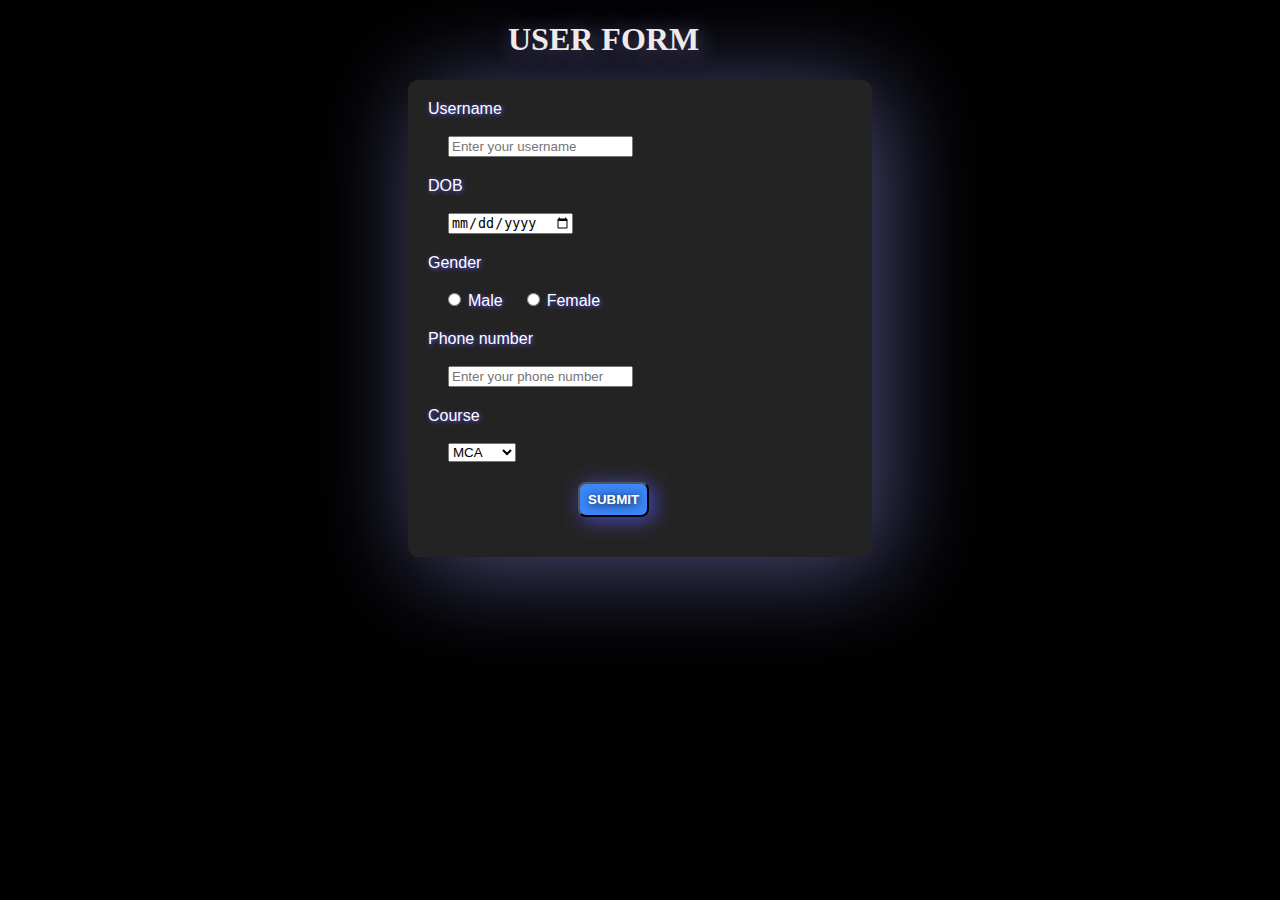
<file: Week 1/index.html>
<!DOCTYPE html>
<html lang="en">
<head>
    <meta charset="UTF-8">
    <meta name="viewport" content="width=device-width, initial-scale=1.0">
    <link rel="stylesheet" href="style.css">
    <title>Forms - Lets learn it</title>
</head>
<body>
    <h1 class="form">USER FORM</h1>
    <form action="post">
        <div>
        <label for="username">Username</label><br><br>
        <input type="text" name="username" id="username" placeholder="Enter your username">
        </div>
        <div>
            <label for="dob">DOB</label><br><br>
            <input type="date" name="dob" id="dob">
        </div>
        <div>
            <label for="gender">Gender</label><br><br>
            <input type="radio" name="gender" id="male">
            <label for="male">Male</label>
            <input type="radio" name="gender" id="female">
            <label for="female">Female</label>
        </div>
        <div>
            <label for="phone">Phone number</label><br><br>
            <input type="number" name="phone" id="phone" placeholder="Enter your phone number">
        </div>
        <div>
            <label for="course">Course</label><br><br>
            <select name="course" id="course">
                <option value="mca">MCA</option>
                <option value="mba">MBA</option>
                <option value="btech">BTECH</option>
                <option value="msc">MSC</option>
            </select>
        </div>
        <div>
            <button type="button" onclick="location.href='thank.html'"><b>SUBMIT</b></button>
        </div>
    </form>
</body>
</html>
</file>
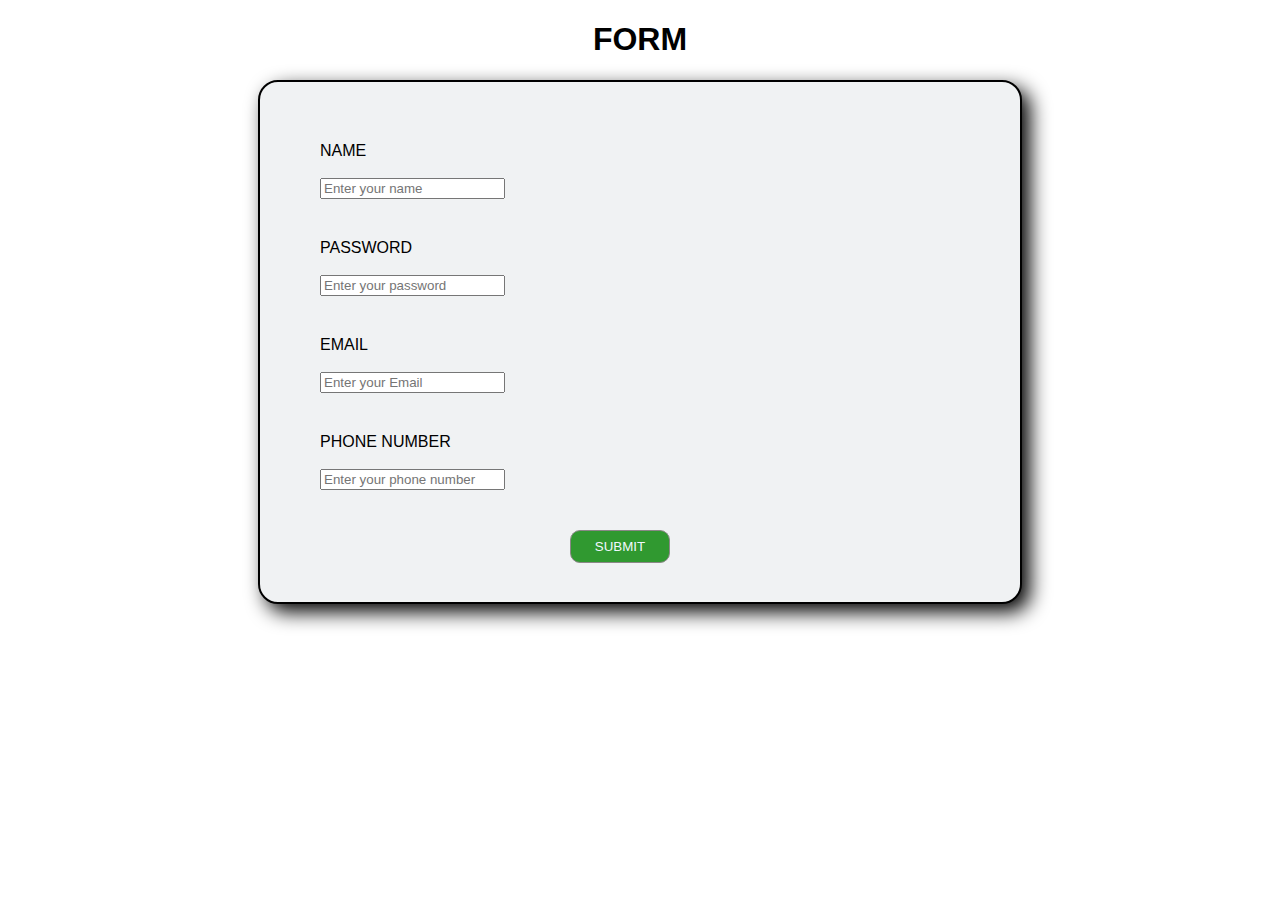
<file: Week 4/index.html>
<!DOCTYPE html>
<html lang="en">
<head>
    <meta charset="UTF-8">
    <meta name="viewport" content="width=device-width, initial-scale=1.0">
    <title>Week 4</title>
    <link rel="stylesheet" href="style.css">
    <script src="script.js"></script>
</head>
<body>
    <h1>FORM</h1>
    <form action="post">
        <div>
            <label for="name">NAME</label><br><br>
            <input type="text" name="username" id="username" placeholder="Enter your name">
        </div>
        <div>
            <label for="password">PASSWORD</label><br><br>
            <input type="text" name="password" id="password" placeholder="Enter your password">
        </div>
        <div>
            <label for="email">EMAIL</label><br><br>
            <input type="email" name="password" id="password" placeholder="Enter your Email">
        </div>
        <div>
            <label for="mobile">PHONE NUMBER</label><br><br>
            <input type="text" name="phone" id="phone" placeholder="Enter your phone number">
        </div>
        <div>
            <button type="submit">SUBMIT</button>
        </div>
    </form>
</body>
</html>
</file>
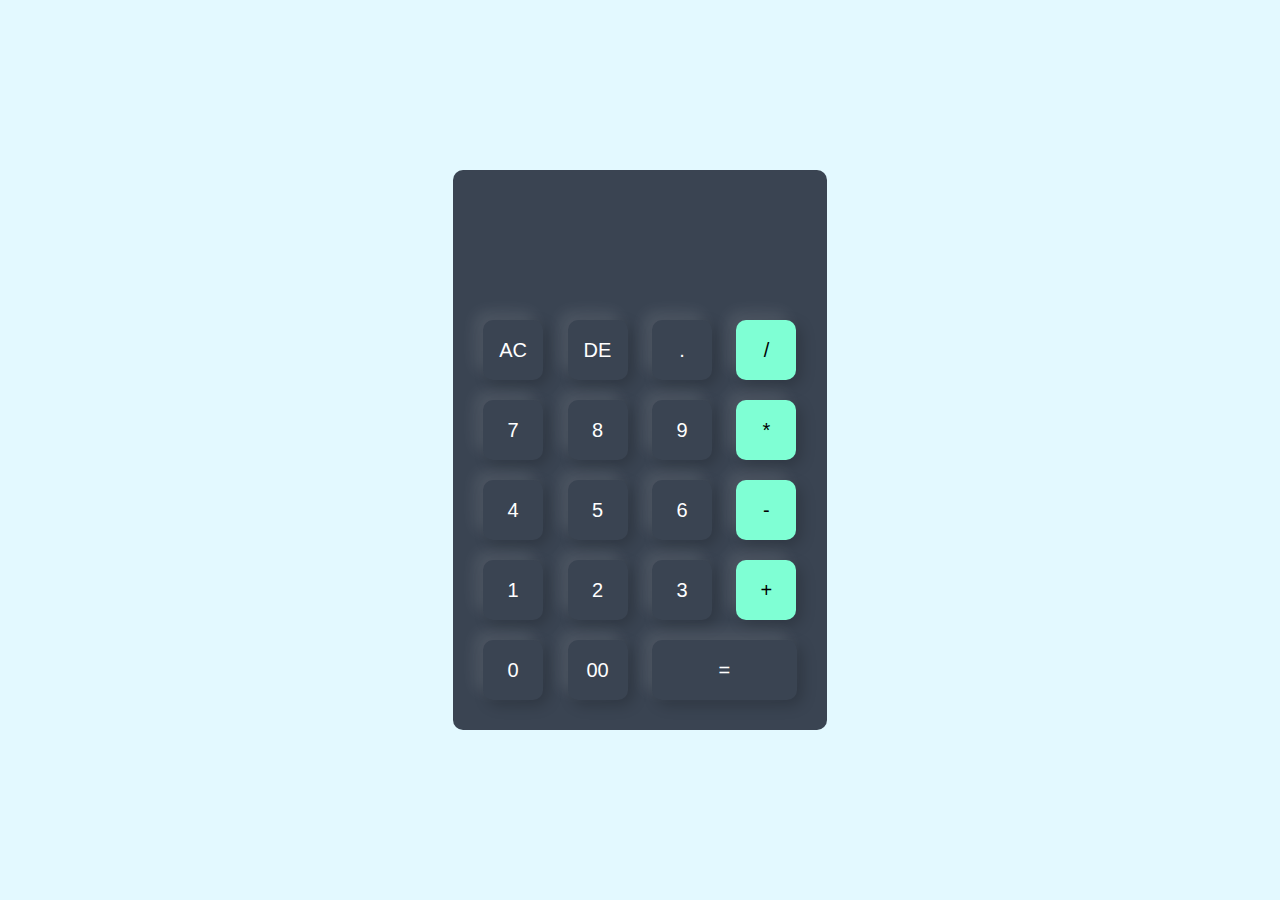
<file: Week 5/index.html>
<!DOCTYPE html>
<html lang="en">
<head>
    <meta charset="UTF-8">
    <meta name="viewport" content="width=device-width, initial-scale=1.0">
    <link rel="stylesheet" href="style.css">
    <title>Calculator</title>
</head>
<body>
    <div class="container">
        <div class="calculator">
            <form action="">
                <div class="display">
                    <input type="text" name="display">
                </div>
                <div>
                    <input type="button" value="AC" onclick="display.value=''">
                    <input type="button" value="DE" onclick="display.value=display.value.toString().slice(0,-1)">
                    <input type="button" value="." onclick="display.value+='.'">
                    <input class="op" type="button" value="/" onclick="display.value+='/'">
                </div>
                <div>
                    <input type="button" value="7" onclick="display.value+='7'">
                    <input type="button" value="8" onclick="display.value+='8'">
                    <input type="button" value="9" onclick="display.value+='9'">
                    <input class="op" type="button" value="*" onclick="display.value+='*'">
                </div>
                <div>
                    <input type="button" value="4" onclick="display.value+='4'">
                    <input type="button" value="5" onclick="display.value+='5'">
                    <input type="button" value="6" onclick="display.value+='6'">
                    <input class="op" type="button" value="-" onclick="display.value+='-'">
                </div>
                <div>
                    <input type="button" value="1" onclick="display.value+='1'">
                    <input type="button" value="2" onclick="display.value+='2'">
                    <input type="button" value="3" onclick="display.value+='3'">
                    <input class="op" type="button" value="+" onclick="display.value+='+'">
                </div>
                <div>
                    <input type="button" value="0" onclick="display.value+='0'">
                    <input type="button" value="00" onclick="display.value+='00'">
                    <input type="button" value="=" class="equal" onclick="display.value=eval(display.value)">
                </div>
            </form>
        </div>
    </div>
</body>
</html>
</file>
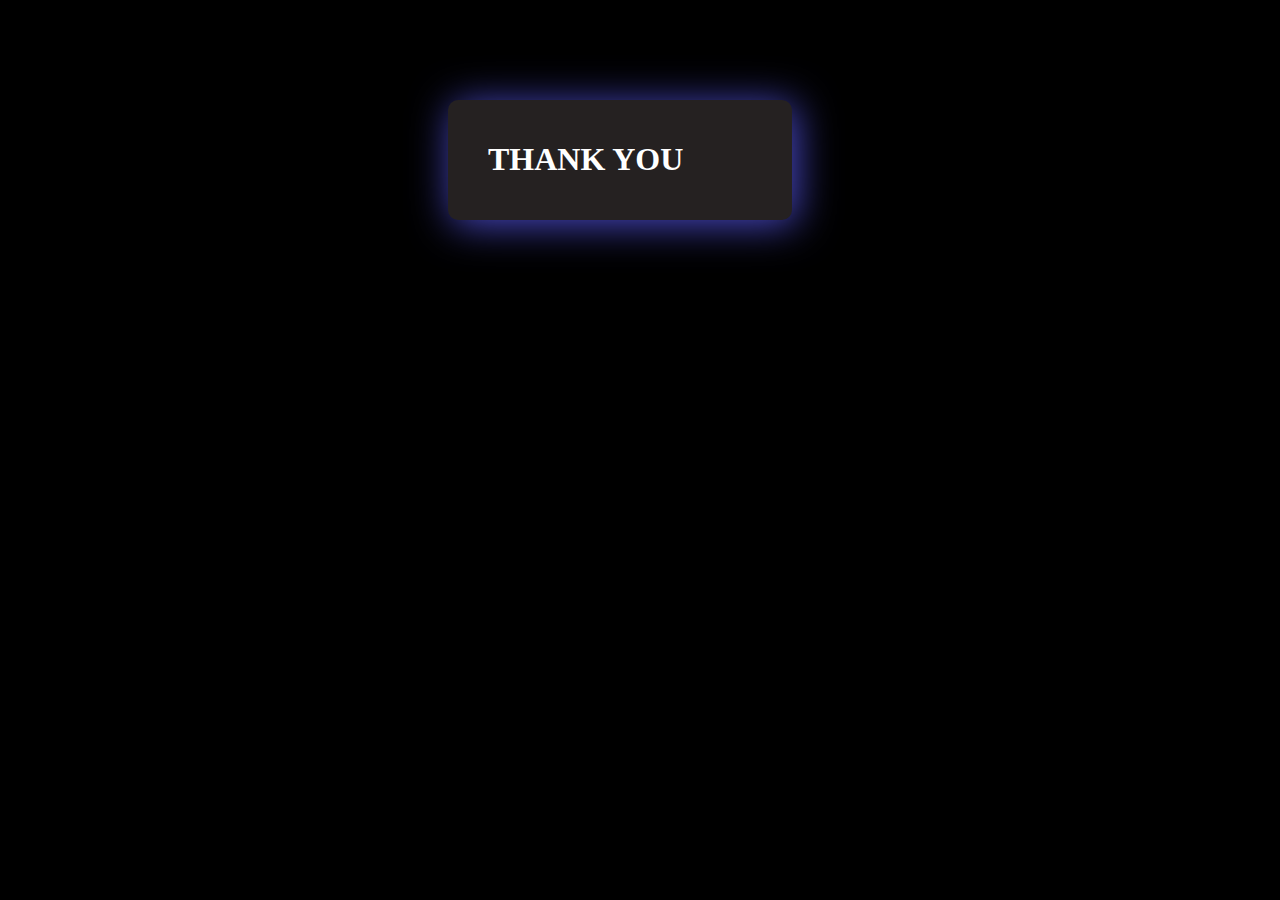
<file: Week 1/thank.html>
<!DOCTYPE html>
<html lang="en">
<head>
    <meta charset="UTF-8">
    <meta name="viewport" content="width=device-width, initial-scale=1.0">
    <link rel="stylesheet" href="style.css">
    <title>Document</title>
</head>
<body>
    <div class="thank">
        <h1>THANK YOU</h1>
    </div>
</body>
</html>
</file>
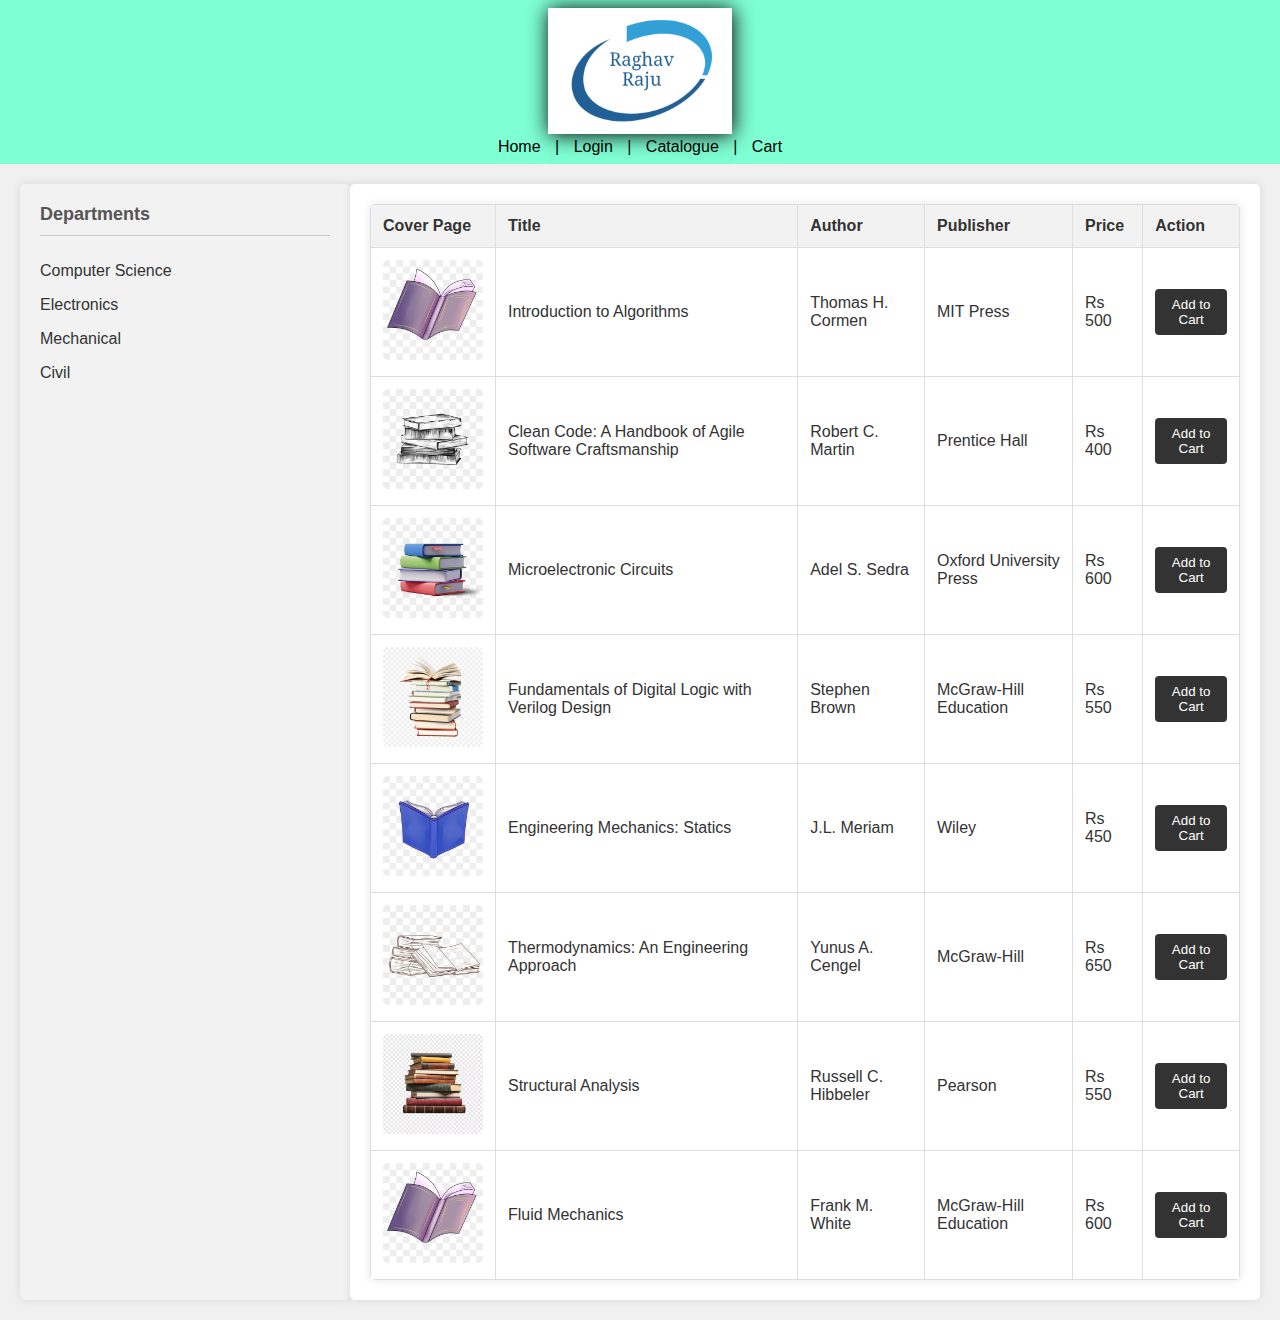
<file: Week 2/catalogue.html>
<!DOCTYPE html>
<html lang="en">
<head>
    <meta charset="UTF-8">
    <meta name="viewport" content="width=device-width, initial-scale=1.0">
    <title>Online Book Store</title>
    <link rel="stylesheet" href="styles.css">
    <script>
        const booksData = [
            { 
                category: 'cse',
                title: "Introduction to Algorithms", 
                author: "Thomas H. Cormen", 
                publisher: "MIT Press", 
                price: "Rs 500", 
                coverPage: "image1.jpg" 
            },
            { 
                category: 'cse',
                title: "Clean Code: A Handbook of Agile Software Craftsmanship", 
                author: "Robert C. Martin", 
                publisher: "Prentice Hall", 
                price: "Rs 400", 
                coverPage: "image2.jpg" 
            },
            { 
                category: 'ece',
                title: "Microelectronic Circuits", 
                author: "Adel S. Sedra", 
                publisher: "Oxford University Press", 
                price: "Rs 600", 
                coverPage: "image3.jpg" 
            },
            { 
                category: 'ece',
                title: "Fundamentals of Digital Logic with Verilog Design", 
                author: "Stephen Brown", 
                publisher: "McGraw-Hill Education", 
                price: "Rs 550", 
                coverPage: "image4.jpg" 
            },
            { 
                category: 'mech',
                title: "Engineering Mechanics: Statics", 
                author: "J.L. Meriam", 
                publisher: "Wiley", 
                price: "Rs 450", 
                coverPage: "image5.jpg" 
            },
            { 
                category: 'mech',
                title: "Thermodynamics: An Engineering Approach", 
                author: "Yunus A. Cengel", 
                publisher: "McGraw-Hill", 
                price: "Rs 650", 
                coverPage: "image6.jpg" 
            },
            { 
                category: 'civil',
                title: "Structural Analysis", 
                author: "Russell C. Hibbeler", 
                publisher: "Pearson", 
                price: "Rs 550", 
                coverPage: "image7.jpg" 
            },
            { 
                category: 'civil',
                title: "Fluid Mechanics", 
                author: "Frank M. White", 
                publisher: "McGraw-Hill Education", 
                price: "Rs 600", 
                coverPage: "image1.jpg" 
            }
        ];

        function loadBooks() {
            let content = "<table>";
            content += "<tr><th>Cover Page</th><th>Title</th><th>Author</th><th>Publisher</th><th>Price</th><th>Action</th></tr>";
            
            booksData.forEach(book => {
                content += `
                    <tr>
                        <td><img src="${book.coverPage}" alt="Cover Page" class="cover-image"></td>
                        <td>${book.title}</td>
                        <td>${book.author}</td>
                        <td>${book.publisher}</td>
                        <td>${book.price}</td>
                        <td><button onclick="addToCart('${book.title}', '${book.price}')">Add to Cart</button></td>
                    </tr>
                `;
            });

            content += "</table>";
            document.getElementById("books-table").innerHTML = content;
        }

        function filterBooks(category) {
            let filteredBooks = booksData.filter(book => book.category === category);
            let content = "<table>";
            content += "<tr><th>Cover Page</th><th>Title</th><th>Author</th><th>Publisher</th><th>Price</th><th>Action</th></tr>";
            
            filteredBooks.forEach(book => {
                content += `
                    <tr>
                        <td><img src="${book.coverPage}" alt="Cover Page" class="cover-image"></td>
                        <td>${book.title}</td>
                        <td>${book.author}</td>
                        <td>${book.publisher}</td>
                        <td>${book.price}</td>
                        <td><button onclick="addToCart('${book.title}', '${book.price}')">Add to Cart</button></td>
                    </tr>
                `;
            });

            content += "</table>";
            document.getElementById("books-table").innerHTML = content;
        }

        function addToCart(title, price) {
            alert(`${title} added to cart for ${price}`);
            // Implement actual cart functionality here
        }

        // Load all books initially
        window.onload = function() {
            loadBooks();
        };
    </script>
</head>
<body>
    <div class="header">
        <div class="logo">
            <img src="rrlogo.PNG" alt="Online Book Store Logo">
        </div>
        <div>
            <a href="index.html">Home</a> |
            <a href="login.html">Login</a> |
            <a href="catalogue.html">Catalogue</a> |
            <a href="cart.html">Cart</a>
        </div>
    </div>
    <div class="frames-container">
        <div class="left-frame">
            <h3>Departments</h3>
            <a href="#" onclick="filterBooks('cse');">Computer Science</a>
            <a href="#" onclick="filterBooks('ece');">Electronics</a>
            <a href="#" onclick="filterBooks('mech');">Mechanical</a>
            <a href="#" onclick="filterBooks('civil');">Civil</a>
        </div>
        <div class="right-frame" id="books-table">
            <!-- Books table will be dynamically loaded here -->
        </div>
    </div>
</body>
</html>
</file>
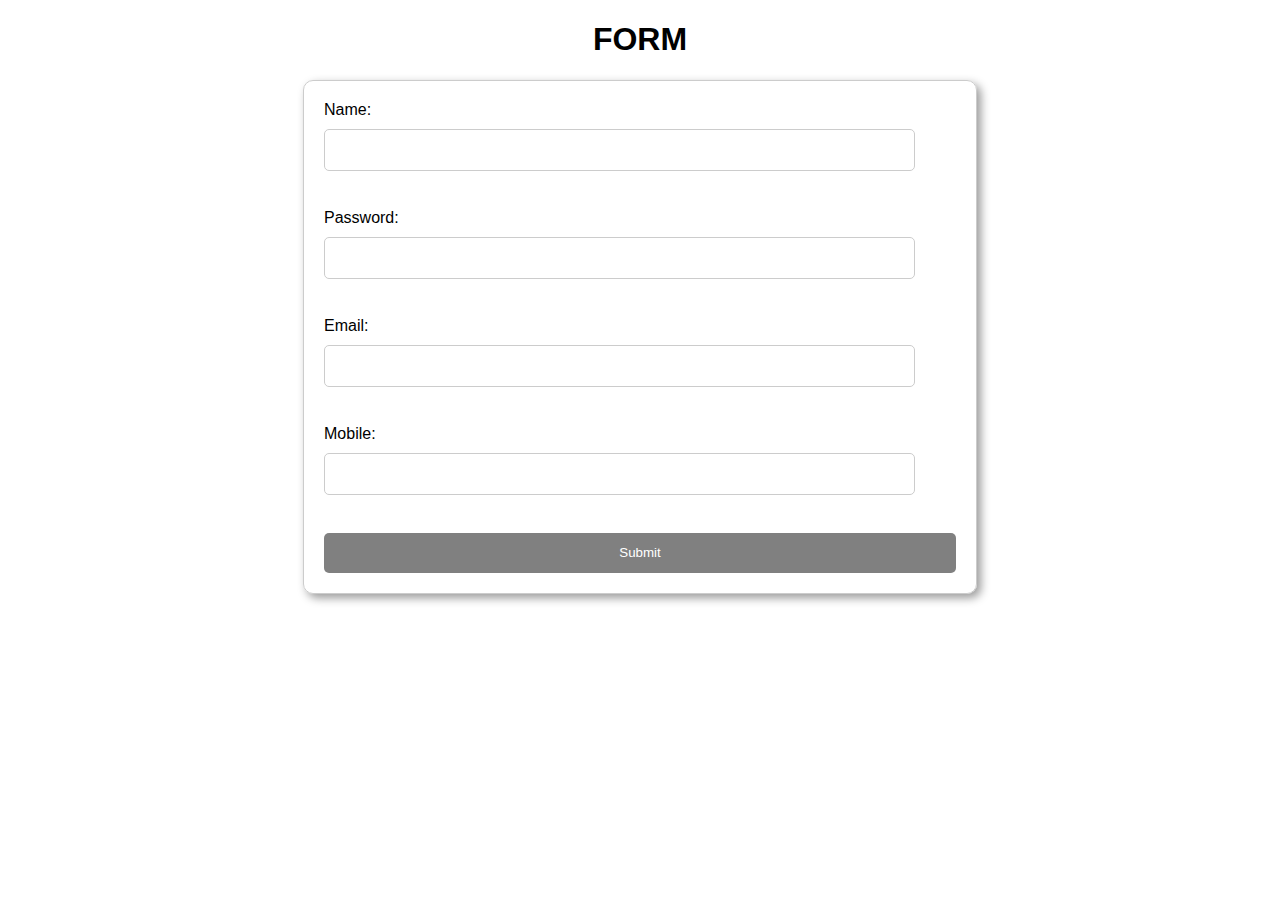
<file: Week 4/index1.html>
<!DOCTYPE html>
<html>
<head>
	<title>Form Validation</title>
	<link rel="stylesheet" href="style1.css">
</head>
<body>
    <h1>FORM</h1>
	<form id="form">
		<label for="name">Name:</label>
		<input type="text" id="name" name="name"><br><br>
		<label for="password">Password:</label>
		<input type="password" id="password" name="password"><br><br>
		<label for="email">Email:</label>
		<input type="email" id="email" name="email"><br><br>
		<label for="mobile">Mobile:</label>
		<input type="text" id="mobile" name="mobile"><br><br>
		<button id="submit" disabled>Submit</button>
	</form>
	<script src="script1.js"></script>
</body>
</html>
</file>
<file: Week 1/style.css>
.form{
    margin-left: 500px;
    color: rgb(240, 233, 233);
    text-shadow: 2px 2px 20px rgb(81, 81, 122);
}
form{
    margin-left: 400px;
    margin-right: 400px;
    margin-top: 20px;
    padding: 20px;
    background-color: rgb(36, 35, 35);
    border-radius: 10px;
    box-shadow: 10px 10px 100px rgb(80, 80, 128);
}
div{
    color: white;
    margin-bottom: 20px;
}
label{
    font-family:sans-serif;
    text-shadow: 1px 1px 4px rgb(88, 88, 243);
}
input{
    margin-left: 20px;
}
body{
    background-color: black;
}
select{
    margin-left: 20px;    
}
button{
    padding: 8px;
    border-radius: 8px;
    border-width: 2px;
    margin-left: 150px;
    color: white;
    text-shadow: 1px 1px 8px black;
    background-color: rgb(59, 134, 248);
    box-shadow: 4px 3px 20px rgb(74, 74, 204);
}
a{
    text-decoration: none;
    color: white;
}
.thank{
    padding: 20px;
    padding-left: 40px;
    margin-left: 440px;
    margin-right: 480px;
    margin-top: 100px;
    background-color: rgb(37, 33, 33);
    border-radius: 10px;
    box-shadow: 4px 4px 40px rgb(75, 75, 204);
}
</file>
<file: Week 4/style.css>
form{
    border: 2px solid black;
    padding: 40px;
    margin-left: 250px;
    margin-right: 250px;
    height: 440px;
    background-color: rgb(240, 242, 243);
    border-radius: 20px;
    box-shadow: 8px 8px 20px black;
}
body{
    background-color: white;
}
h1{
    text-align: center;
    font-family: 'Gill Sans', 'Gill Sans MT', Calibri, 'Trebuchet MS', sans-serif;
}
div{
    padding: 20px;
}
label{
    font-family: 'Gill Sans', 'Gill Sans MT', Calibri, 'Trebuchet MS', sans-serif;
}
button{
    margin-left: 250px ;
    padding: 8px;
    width: 100px;
    background-color: rgb(48, 153, 48);
    border: 1px solid rgb(139, 135, 135);
    border-radius: 10px;
    color: aliceblue;
    transition: padding 0.4s;
}
button:hover{
    margin-left: 250px ;
    padding: 10px;
    width: 100px;
    background-color: rgb(81, 204, 81);
    border: 1px solid rgb(139, 135, 135);
    border-radius: 10px;
    color: rgb(224, 227, 233);
}
button:disabled{
    background-color: gray;
}
</file>
<file: Week 5/style.css>
*{
    margin: 0;
    padding: 0;
    font-family: sans-serif;
    box-sizing: border-box;
}
.container{
    width: 100%;
    height: 100vh;
    background-color: #e3f9ff;
    display: flex;
    align-items: center;
    justify-content: center;  
}
.calculator{
    background-color: #3a4452;
    padding: 20px;
    border-radius: 10px;
}
.calculator form input{
    border: 0;
    outline: 0;
    width: 60px;
    height: 60px;
    border-radius: 10px;
    box-shadow: -8px -8px 15px rgba(255,255,255,0.1), 5px 5px 15px rgba(0,0,0,0.2);
    background: transparent;
    font-size: 20px;
    color: white;
    cursor: pointer;
    margin: 10px;
}
.calculator form input:hover{
    border: 0;
    outline: 0;
    width: 60px;
    height: 60px;
    border-radius: 10px;
    box-shadow: -8px -8px 15px rgba(255,255,255,0.1), 5px 5px 15px rgba(0,0,0,0.2);
    background: transparent;
    background-color: rgb(114, 113, 113);
    font-size: 20px;
    color: white;
    cursor: pointer;
    margin: 10px;
}
form .display{
    display: flex;
    justify-content: flex-end;
    margin: 20px 0;
}
form .display input{
    text-align: right;
    flex: 1;
    font-size: 45px;
    box-shadow: none;
}
form input.equal{
    width: 145px;
}
.calculator form input.op{
    border: 0;
    outline: 0;
    width: 60px;
    height: 60px;
    border-radius: 10px;
    box-shadow: -8px -8px 15px rgba(255,255,255,0.1), 5px 5px 15px rgba(0,0,0,0.2);
    background: transparent;
    background-color: aquamarine;
    font-size: 20px;
    color: black;
    cursor: pointer;
    margin: 10px;
}
.calculator form input.op:hover{
    border: 0;
    outline: 0;
    width: 60px;
    height: 60px;
    border-radius: 10px;
    box-shadow: -8px -8px 15px rgba(255,255,255,0.1), 5px 5px 15px rgba(0,0,0,0.2);
    background: transparent;
    background-color: rgb(137, 207, 183);
    font-size: 20px;
    color: black;
    cursor: pointer;
    margin: 10px;
}
</file>
<file: Week 2/styles.css>
/* General styles */
body {
    font-family: Arial, sans-serif;
    margin: 0;
    padding: 0;
    background-color: #f0f0f0;
    color: #333; /* Main text color */
}

.header {
    background-color: aquamarine;
    color: black;
    text-align: center;
    padding: 8px 0;
    position: sticky;
}

.header a {
    color: black;
    text-decoration: none;
    margin: 0 10px;
}

.header img{
    box-shadow: 1px 1px 20px black;
}

.header a:hover{
    color: #555;
    text-decoration: none;
    margin: 0 10px;
}

.frames-container {
    display: flex;
    justify-content: center;
    margin: 20px;
}

.left-frame {
    flex: 1;
    background-color: #f2f2f2;
    padding: 20px;
    border-radius: 5px;
    box-shadow: 0 0 10px rgba(0, 0, 0, 0.1);
}

.left-frame h3 {
    margin-top: 0;
    font-size: 18px;
    border-bottom: 1px solid #ccc;
    padding-bottom: 10px;
    color: #555; /* Darker text color for headings */
}

.left-frame a {
    display: block;
    padding: 8px 0;
    text-decoration: none;
    color: #333;
    transition: background-color 0.3s ease;
}

.left-frame a:hover {
    background-color: #ddd;
}

.right-frame {
    flex: 3;
    background-color: #fff;
    padding: 20px;
    border-radius: 5px;
    box-shadow: 0 0 10px rgba(0, 0, 0, 0.1);
    display: flex;
    flex-direction: column;
    align-items: center; /* Center items vertically */
}

.right-frame h2 {
    margin-top: 0;
    font-size: 24px;
    border-bottom: 1px solid #ccc;
    padding-bottom: 10px;
    color: #333; /* Main text color */
    text-align: center;
    width: 100%;
}

.login-box {
    width: 300px;
    margin-top: 20px; /* Adjust top margin */
    padding: 20px;
    background-color: #f2f2f2; /* Light gray background */
    border-radius: 5px;
    box-shadow: 0 0 10px rgba(0, 0, 0, 0.1);
    text-align: center; /* Center contents horizontally */
}

.login-box h2 {
    margin-top: 0;
    font-size: 24px;
    text-align: center;
    color: #333; /* Main text color */
}

.login-box form {
    display: flex;
    flex-direction: column;
    align-items: center; /* Center form elements */
}

.login-box .input-group {
    margin-bottom: 15px;
    width: 100%;
}

.login-box label {
    margin-bottom: 5px;
    font-weight: bold;
    color: #555; /* Darker text color */
}

.login-box input[type="text"],
.login-box input[type="password"] {
    width: calc(100% - 20px); /* Adjust width to match padding */
    padding: 10px;
    margin: 6px 0;
    border: 1px solid #ccc;
    border-radius: 4px;
    box-sizing: border-box; /* Ensure padding is included in width calculation */
}

.login-box button {
    padding: 10px 20px;
    background-color: #4CAF50; /* Green background */
    color: white;
    border: none;
    cursor: pointer;
    border-radius: 4px;
    transition: opacity 0.3s ease;
}

.login-box button[type="reset"] {
    background-color: #f44336; /* Red background */
    color: white;
    margin-left: 10px;
}

.login-box button:hover {
    opacity: 0.8;
}

#books-table table {
    width: 100%;
    border-collapse: collapse;
    border-radius: 5px;
    overflow: hidden;
    box-shadow: 0 0 10px rgba(0, 0, 0, 0.1);
}

#books-table th, #books-table td {
    border: 1px solid #ddd;
    padding: 12px;
    text-align: left;
}

#books-table th {
    background-color: #f2f2f2;
    color: #333;
}

#books-table .cover-image {
    max-width: 100px;
    max-height: 150px;
    border-radius: 5px;
}

#books-table button {
    padding: 8px 12px;
    background-color: #333;
    color: white;
    border: none;
    cursor: pointer;
    border-radius: 4px;
    transition: opacity 0.3s ease;
}

#books-table button:hover {
    opacity: 0.8;
}
</file>
<file: Week 4/style1.css>
body{
    font-family: 'Gill Sans', 'Gill Sans MT', Calibri, 'Trebuchet MS', sans-serif;
}
#form {
	width: 50%;
	margin: 0 auto;
	padding: 20px;
	border: 1px solid #ccc;
	border-radius: 10px;
	box-shadow: 4px 4px 10px rgba(0, 0, 0, 0.4);
}

label {
	display: block;
	margin-bottom: 10px;
}

input[type="text"], input[type="password"], input[type="email"] {
	width: 90%;
	height: 20px;
	margin-bottom: 20px;
	padding: 10px;
	border: 1px solid #ccc;
	border-radius: 5px;
}
h1{
    text-align: center;
}

button {
	width: 100%;
	height: 40px;
	background-color: gray;
	color: white;
	padding: 10px;
	border: none;
	border-radius: 5px;
	cursor: pointer;
}

button:disabled {
	background-color: gray;
	cursor: not-allowed;
}

button:enabled {
	background-color: green;
}
</file>
